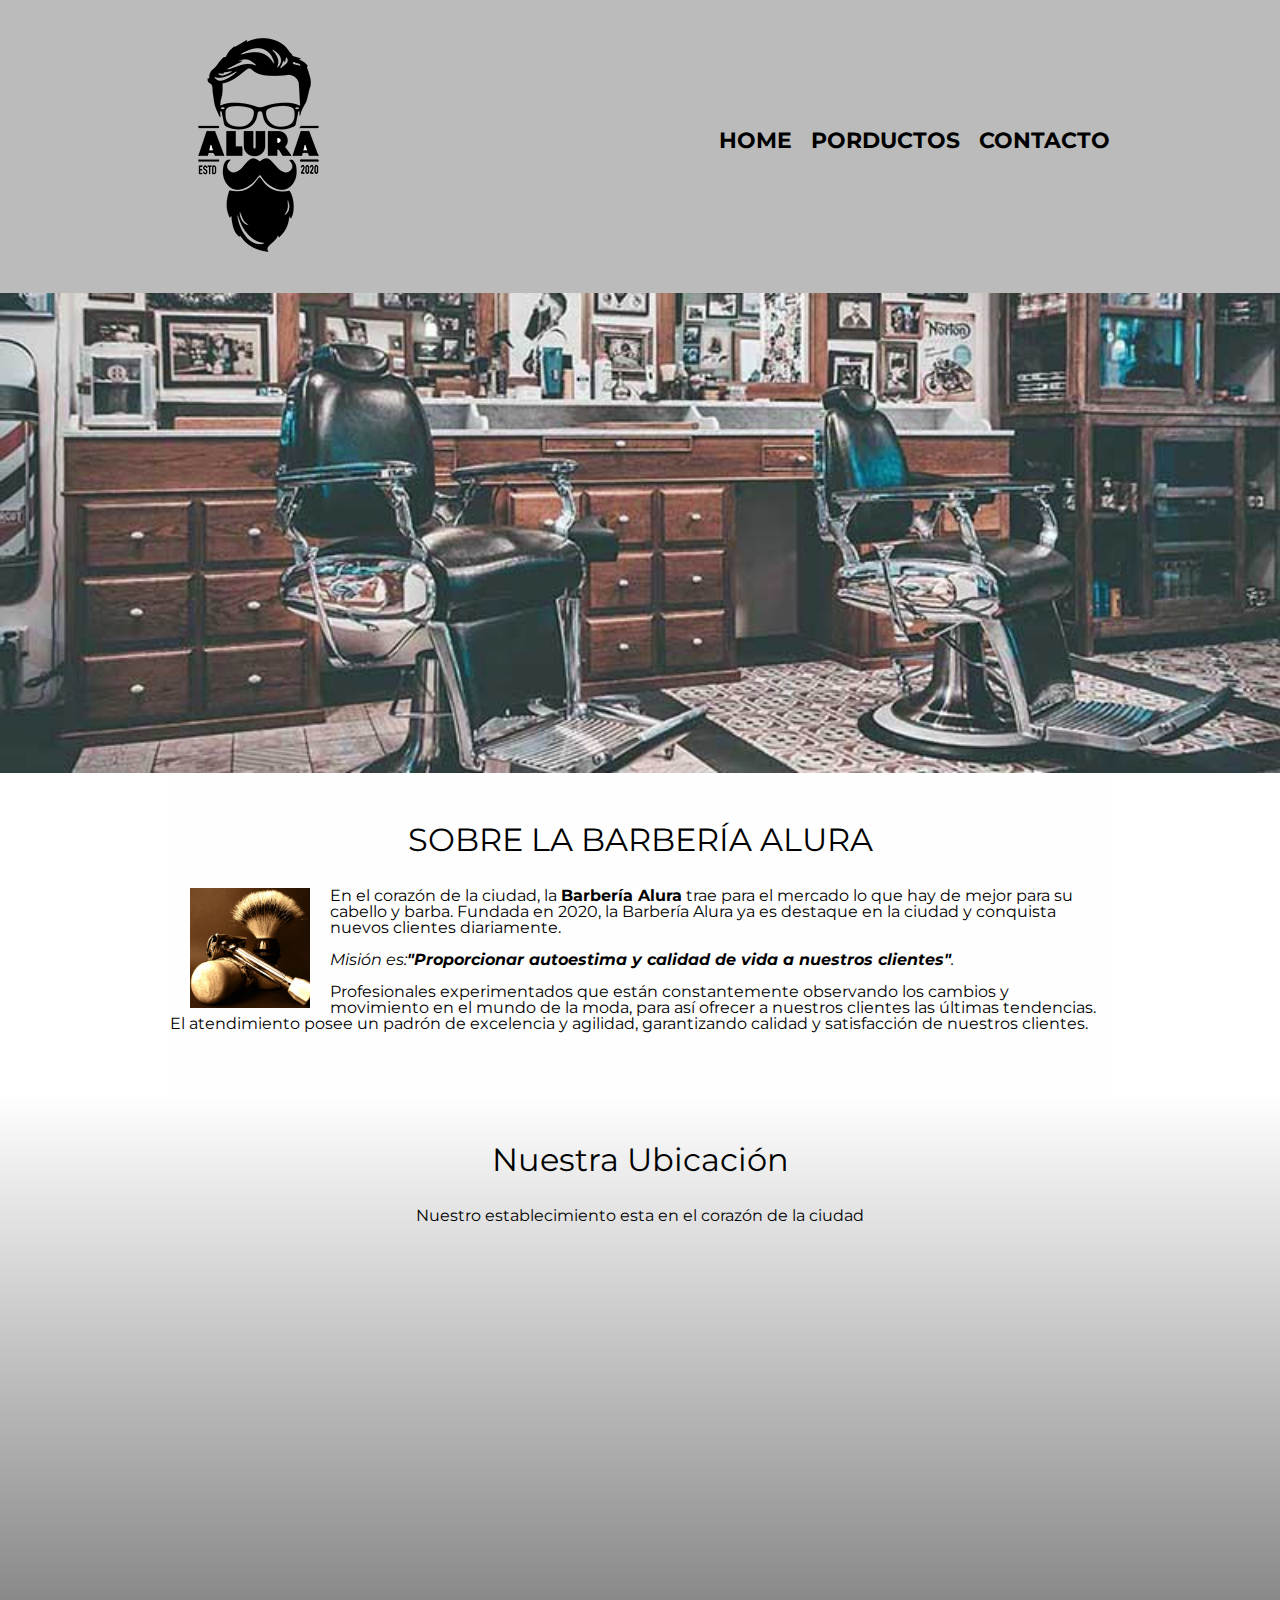
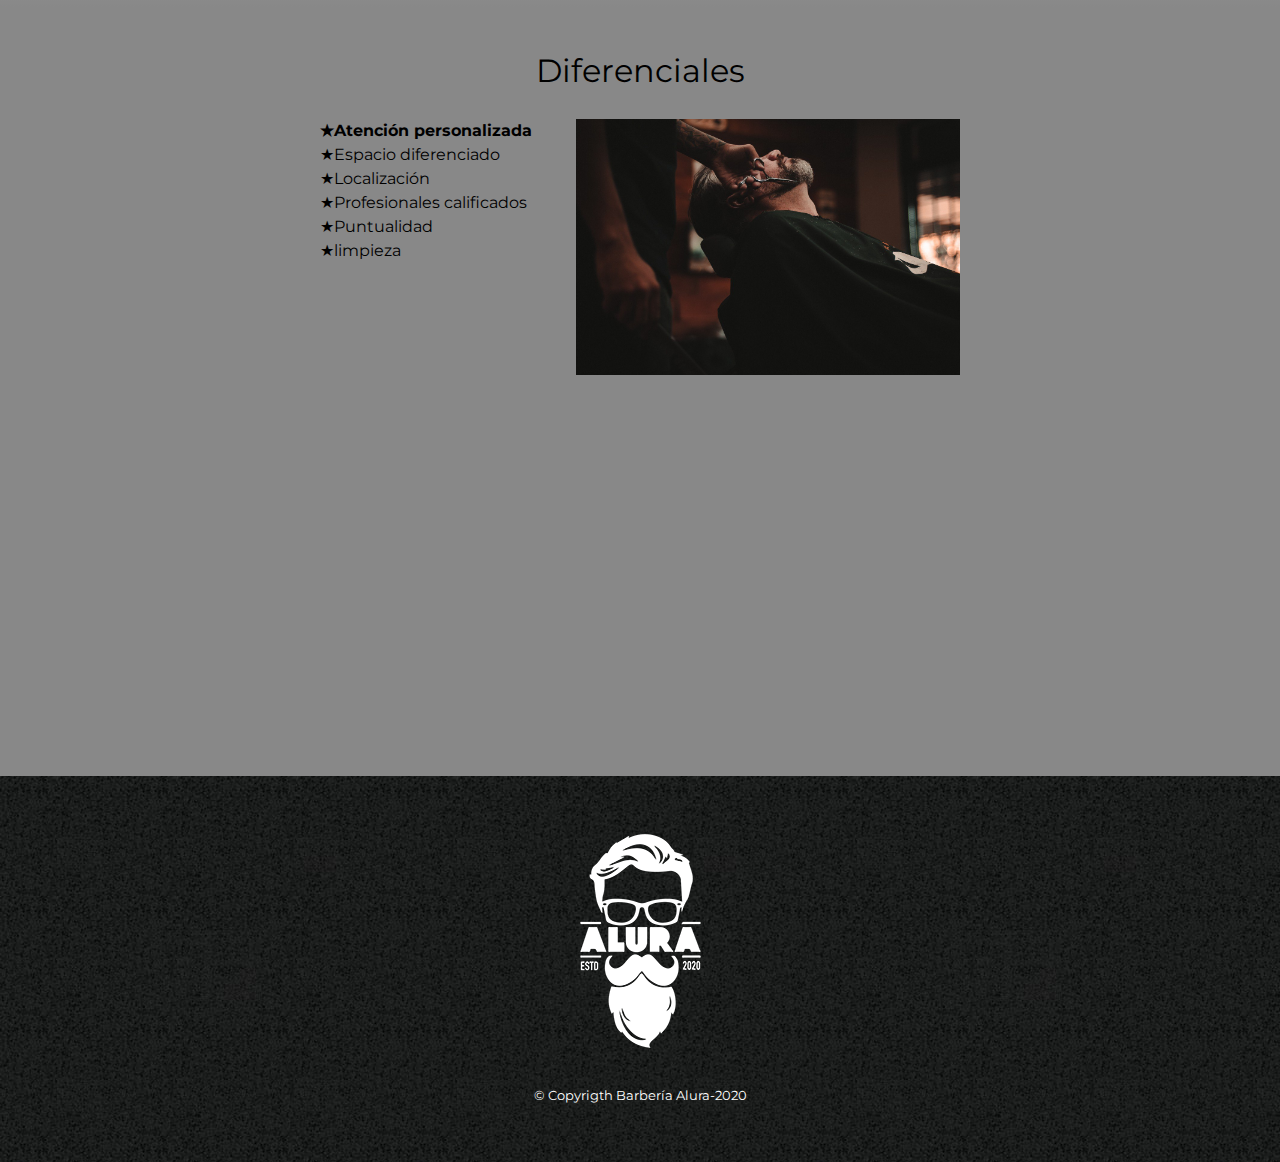
<file: Index.html>
<!DOCTYPE html>

<html lang="es">

    <head>

        <meta charset ="UTF-8">
        <meta name="viewport" content="width=device-width">
        <title>Barbería ALURA</title>
        <link rel="stylesheet" href="reset.css">
        <link rel="stylesheet" href="style.css">
        <link rel="preconnect" href="https://fonts.googleapis.com">
        <link rel="preconnect" href="https://fonts.gstatic.com" crossorigin>
        <link href="https://fonts.googleapis.com/css2?family=Montserrat:ital,wght@0,100..900;1,100..900&display=swap" rel="stylesheet">


    </head>


    <body>
        <header>
            <div class="caja">
                <h1><img src="imagenes/logo.png"></h1>
                <nav>    
                    <ul>
                        <li><a href="Index.html">Home</a></li>
                        <li><a href="Productos.html">Porductos</a></li>
                        <li><a href="Contacto.html">Contacto</a></li>
                    </ul>
                </nav>
            </div>
        </header>    
        
        <img class="banner" src="banner/banner.jpg">

        <main>
            <section class="Principal">

                <h2 class="titulo-principal">SOBRE LA BARBERÍA ALURA</h2>

                <img class="utensilios"  src="imagenes/utensilios[1].jpg" alt="utensilios de un barbero">
    
                <p>En el corazón de la ciudad, la <strong>Barbería Alura</strong> trae para el mercado lo que hay de mejor para su cabello y barba. Fundada en 2020, la Barbería Alura ya es destaque en la ciudad y conquista nuevos clientes diariamente.</p> 
    
                <p id="mision"><em>Misión es:<strong>"Proporcionar autoestima y calidad de vida a nuestros clientes"</strong>.</em></p>
    
                <p>Profesionales experimentados que están constantemente observando los cambios y movimiento en el mundo de la moda, para así ofrecer a nuestros clientes las últimas tendencias. El atendimiento posee un padrón de excelencia y agilidad, garantizando calidad y satisfacción de nuestros clientes.</p>
            </section>
            <section class="mapa">
                <h3 class="titulo-principal">Nuestra Ubicación</h3>
                <p>Nuestro establecimiento esta en el corazón de la ciudad</p>

                <div class="mapa-contenido">
                    <iframe src="https://www.google.com/maps/embed?pb=!1m18!1m12!1m3!1d3656.407977726909!2d-46.637213025019854!3d-23.589697062633107!2m3!1f0!2f0!3f0!3m2!1i1024!2i768!4f13.1!3m3!1m2!1s0x94ce5bd9bb943bf5%3A0x6f642995c970f0fe!2scaelum%20alura!5e0!3m2!1ses!2smx!4v1708834052253!5m2!1ses!2smx" width="100%" height="300" style="border:0;" allowfullscreen="" loading="lazy" referrerpolicy="no-referrer-when-downgrade"></iframe>
                </div>
                
            </section>
            <section class="Diferenciales">
    
                <h3 class="titulo-principal">Diferenciales</h3>

                <div class="contenido-diferenciales">
                    <ul class="lista-diferenciales">
                        <li class="items">Atención personalizada</li>
                        <li class="items">Espacio diferenciado</li>
                        <li class="items">Localización</li>
                        <li class="items">Profesionales calificados</li>
                        <li class="items">Puntualidad</li>
                        <li class="items">limpieza</li>
                    </ul><img src="diferenciales/diferenciales.jpg" class="imagen-diferenciales">
                </div>
                
                <div class="video">
                    <iframe width="100%" height="315" src="https://www.youtube.com/embed/wcVVXUV0YUY?si=s3zu0utwNO7TsDMO" title="YouTube video player" frameborder="0" allow="accelerometer; autoplay; clipboard-write; encrypted-media; gyroscope; picture-in-picture; web-share" allowfullscreen></iframe>
                </div>
                
    
            </section>

            

        </main>

       <footer>
            <img src="imagenes/logo-blanco.png">
            <p class="Copyrigth">&copy Copyrigth Barbería Alura-2020</p>
        </footer>
    </body>
</html>
</file>
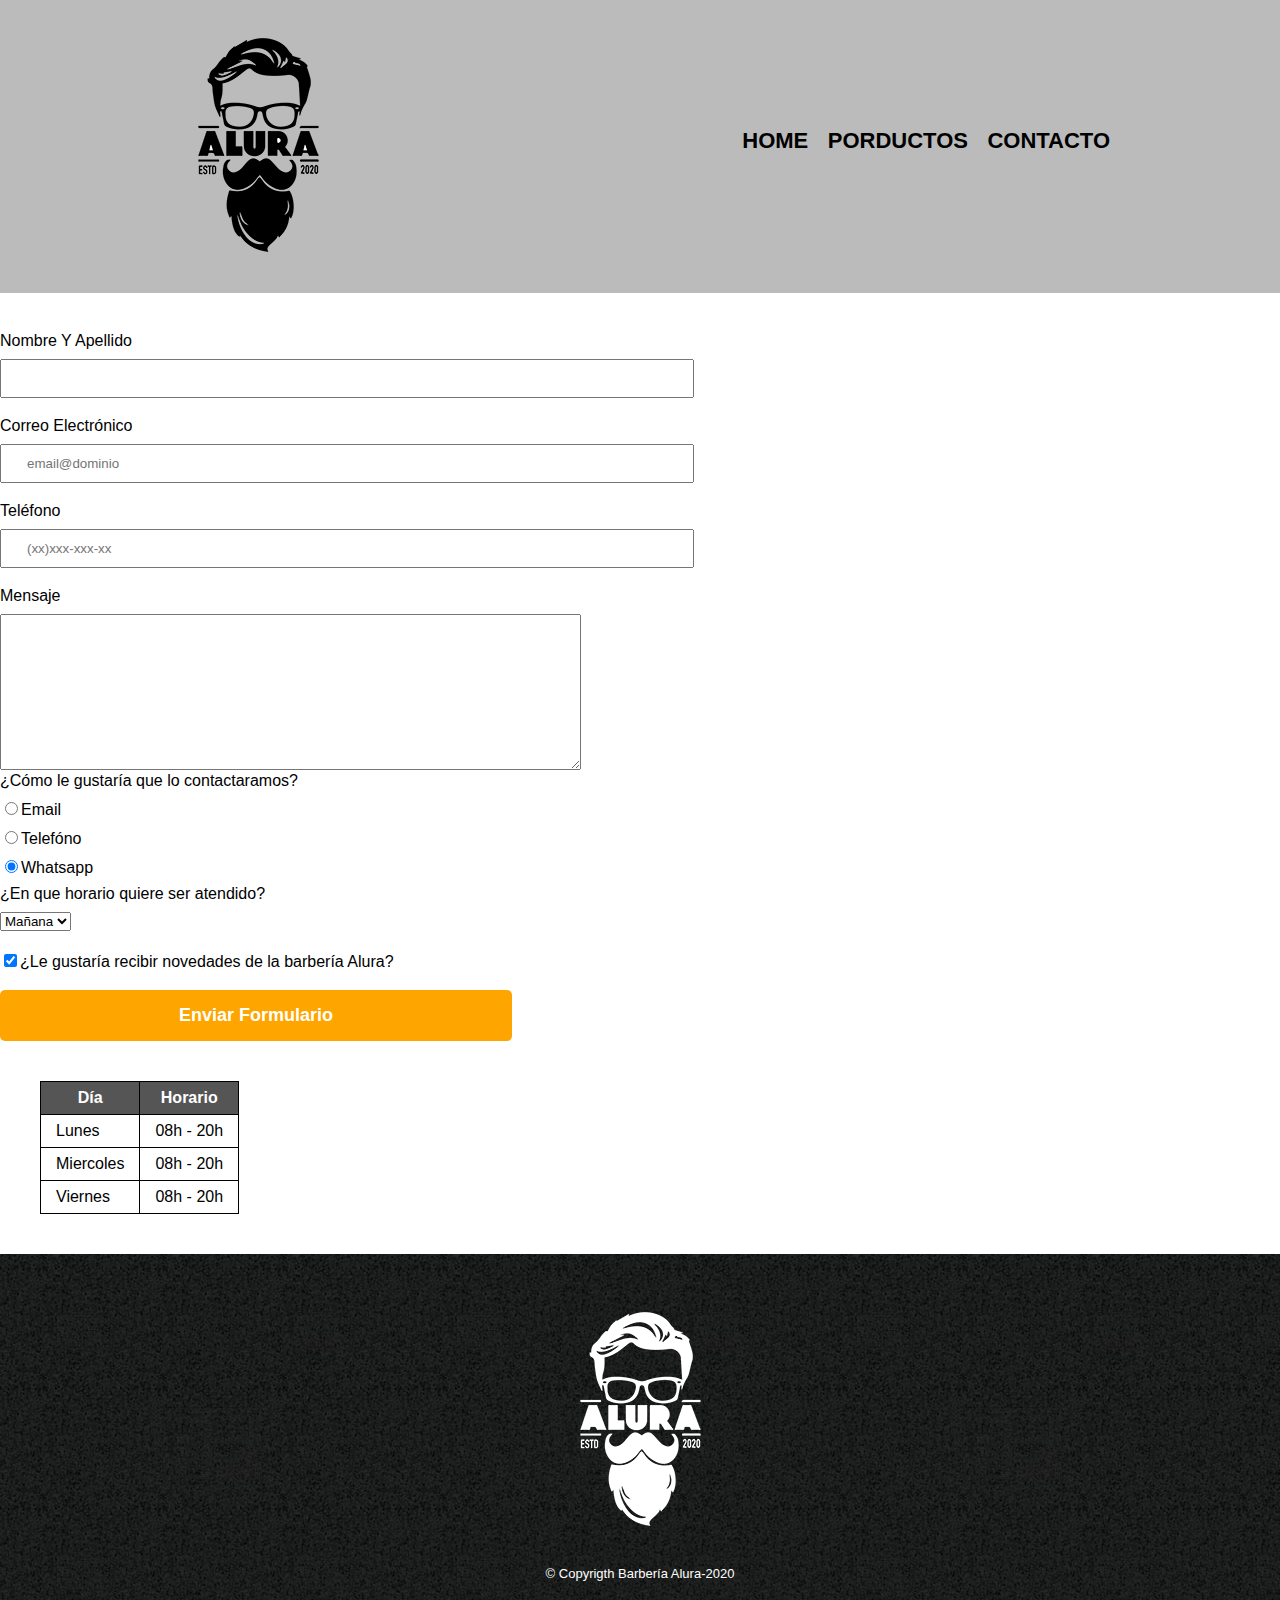
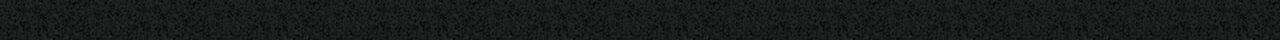
<file: contacto.html>
<!DOCTYPE html>

<html>
    <head>
        <meta charset="UTF-8">
        <title>Contacto - Barbería Alura</title>
        <link rel="stylesheet" href="reset.css">
        <link rel="stylesheet" href="style.css">
    </head>
    
    
    <body>
        <header>
            <div class="caja">
                <h1><img src="imagenes/logo.png" alt="logo de la barbería Alura"></h1>
                <nav>    
                    <ul>
                        <li><a href="Index.html">Home</a></li>
                        <li><a href="Productos.html">Porductos</a></li>
                        <li><a href="Contacto.html">Contacto</a></li>
                    </ul>
                </nav>
            </div>
        </header>   
        <main>
            <form>
                <label for="nombreapellido">Nombre Y Apellido</label>
                <input type="text" id="nombreapellido" class="input-padron" required>

                <label for="correoelectronico">Correo Electrónico</label>
                <input type="email" id="correoelectronico" class="input-padron" required placeholder="email@dominio">

                <label for="telefono">Teléfono</label>
                <input type="tel" id="telefono"  class="input-padron" required placeholder="(xx)xxx-xxx-xx">

                <label for="mensaje">Mensaje</label>
                <textarea cols="70" rows="10" id="mensaje"></textarea required>

                <fieldset>
                    <legend>¿Cómo le gustaría que lo contactaramos?</legend>

                    <label for="radio-email"><input type="radio" name="Contacto" value="Email" id="radio-email">Email</label>
                    <label for="radio-telefono"><input type="radio"  name="Contacto" value="telefono" id="radio-telefono">Telefóno</label>
                    <label for="radio-whatsapp"><input type="radio"   name="Contacto" value="Whatsapp" id="radio-whatsapp" checked>Whatsapp</label>
                </fieldset>

                <fieldset>
                    <legend>¿En que horario quiere ser atendido?</legend>
                    <select>
                        <option>Mañana</option>
                        <option>Tarde</option>
                        <option>Noche   </option>
                    </select>
                </fieldset>
        
                <label class="checkbox"><input type="checkbox" checked>¿Le gustaría recibir novedades de la barbería Alura?</label>

                

                <input type="submit" value="Enviar Formulario" class="envíar">
            </form>

            <table>
                <thead>
                    <tr>
                        <th>Día</th>
                        <th>Horario</th>
                    </tr>
                </thead>
                
                <tbody>
                    <tr>
                        <td>Lunes</td>
                        <td>08h - 20h</td>
                    </tr>
                    <tr>
                        <td>Miercoles</td>
                        <td>08h - 20h</td>
                    </tr>
                    <tr>
                        <td>Viernes</td>
                        <td>08h - 20h</td>
                    </tr>
                </tbody>
                

            </table>

        </main>
        <footer>
            <img src="imagenes/logo-blanco.png" alt="logo de la barbería Alura">
            <p class="Copyrigth">&copy Copyrigth Barbería Alura-2020</p>
        </footer>
</file>
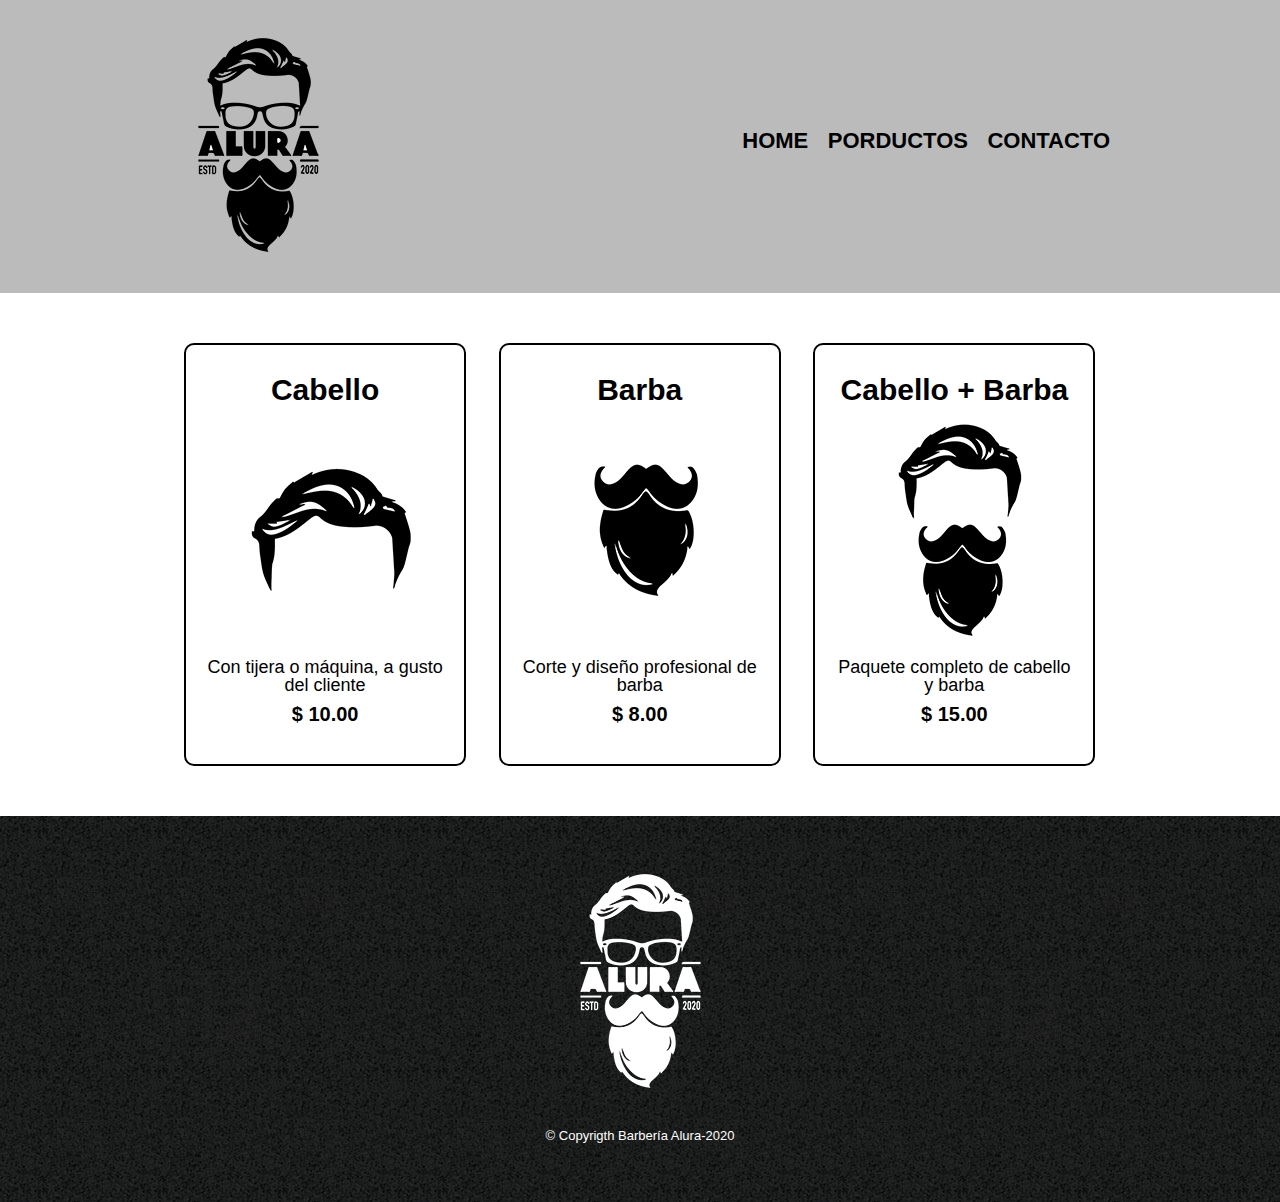
<file: Productos.html>
<!DOCTYPE html>

<html>
    <head>
        <meta charset="UTF-8">
        <title>Productos - Barbería Alura</title>
        <link rel="stylesheet" href="reset.css">
        <link rel="stylesheet" href="style.css">
    </head>
    
    
    <body>
        <header>
            <div class="caja">
                <h1><img src="imagenes/logo.png"></h1>
                <nav>    
                    <ul>
                        <li><a href="Index.html">Home</a></li>
                        <li><a href="Productos.html">Porductos</a></li>
                        <li><a href="Contacto.html">Contacto</a></li>
                    </ul>
                </nav>
            </div>
        </header>
        <main>
            <ul class="productos">
                <li>
                    <h2>Cabello</h2>
                    <img src="imagenes/cabello.jpg">
                    <p class="producto-descripcion">Con tijera o máquina, a gusto del cliente</p>
                    <p class="producto-prescio">$ 10.00</p>  
                </li>
                <li>
                    <h2>Barba</h2>
                    <img src="imagenes/barba.jpg">
                    <p class="producto-descripcion">Corte y diseño profesional de barba</p>
                    <p class="producto-prescio">$ 8.00</p>
                </li>
                <li>
                    <h2>Cabello + Barba</h2>
                    <img src="imagenes/cabello+barba.jpg">
                    <p class="producto-descripcion">Paquete completo de cabello y barba</p>
                    <p class="producto-prescio">$ 15.00</p>
                </li>
            </ul>  
        </main>
        <footer>
            <img src="imagenes/logo-blanco.png">
            <p class="Copyrigth">&copy Copyrigth Barbería Alura-2020</p>
        </footer>
    </body>









</html>
</file>
<file: style.css>
body{
  font-family: "Montserrat", sans-serif;
}

header{
    background-color: #BBBBBB;
    padding: 20px 0;
}

.caja{
width: 940px;
position: relative;
margin: 0 auto;

}
nav{
    position: absolute;
    top: 110px;
    right: 0px; 
}

nav li{
    display: inline;
    margin: 0 0 0 15px;
}

nav a{

text-transform: uppercase;
color: #000000;
font-weight: bold;
font-size: 22px;
text-decoration: none;
}
nav a:hover{
    color: #c78c19;
    text-decoration: underline;
}

.productos{
        width: 940px;
        margin: 0 auto;
        padding: 50px;
}
.productos li{
    display: inline-block;
    text-align: center;
    width: 30%;
    vertical-align: top;
    margin: 0 1.5%;
    padding: 30px 20px;
    box-sizing: border-box;
    border: 2px solid #000000;
    border-radius: 10px;
}
.productos li:hover{
    border-color: #c78c19;

}
.productos li:active{
    border-color: #088c19;
}
.productos h2{
    font-size: 30px;
    font-weight: bold;
}
.productos li:hover h2{
    font-size: 33px;
}
.producto-descripcion{
    font-size: 18px;
}
.producto-prescio{
    font-size: 20px;
    font-weight: bold;
    margin: 10px;
}
footer{
    text-align: center;
    background: url(imagenes/bg.jpg);
    padding: 40px;
}
.Copyrigth{
    color: #ffffff;
    font-size: 13px;
    margin: 20px;

}

form{
    margin: 40px 0;
}

form label, form legend{
    display: block;
    font-size: 20 px;
    margin: 0 0 10px;
}
.input-padron{
    display: block;
    margin: 0 0 20px;
    padding: 10px 25px;
    width: 50%  ;
}
.checkbox{
    margin: 20px 0;
    
}

.envíar{
    width: 40%;
    padding: 15px 0;
    font-size: 18px;
    font-weight: bold;
    color: white;
    background: orange;
    border-style: none;
    border-radius: 5px;
    transition: 1s all;
    cursor: pointer;
}
.envíar:hover{
    background: darkorange;
    transform: scale(1.20);
}

table{
    margin: 40px 40px;
}
thead{
    background: #555555;
    color: white;
    font-weight: bold;
}

td,th{
    border: 1px solid #000000;
    padding: 8px 15px;
}

/* aquí inicia el CSS para la página de HOME */

.banner{
    width: 100%;
}
.Principal{
    padding: 3em 0;
    background: #FEFEFE;
    width: 940px;
    margin: 0 auto;
}

.titulo-principal{
    text-align: center;
    font-size: 2em;
    margin: 0 0 1em;
    clear: left;
}
.Principal p{
    margin: 0 0 1em;
}
.Principal strong{
    font-weight: bold;
}
.Principal em{
    font-style: italic;
}

.utensilios{
    width: 120px;
    float: left;
    margin: 0 20px 0;
}

.mapa{
    padding: 3em 0;
    background: linear-gradient(#FEFEFE, #888888);
}

.mapa p{
    margin: 0 0 2em;
    text-align: center;
}

.mapa-contenido{
    width: 940px;
    margin: 0 auto;

}

.contenido-diferenciales{
    width: 640px;
    margin: 0 auto;
}

.Diferenciales{
    padding: 3em 0;
    background: #888888;
}

.lista-diferenciales{
    width: 40%;
    display: inline-block;
    vertical-align: top;
}

.items{
    line-height: 1.5;
}

.items::before{
    content: "★";

}

.items:first-child{
    font-weight: bold;
}

.imagen-diferenciales{
    width: 60%;
}
.imagen-diferenciales:hover{
    opacity: 60%;
    transition: 400ms;
    box-shadow: 10px 10px 30px 15px #000000;
}
.video {
    width: 560px;
    margin: 1em auto;
}

@media screen and (max-width:480px){
    h1{
        text-align: center;
    }
    nav{
        position: static;
    }
    .caja, .Principal, .mapa-contenido, .contenido-diferenciales, .video{
        width: auto;
    }
    .lista-diferenciales, .imagen-diferenciales{
        width: 100%;
    }
}
</file>
